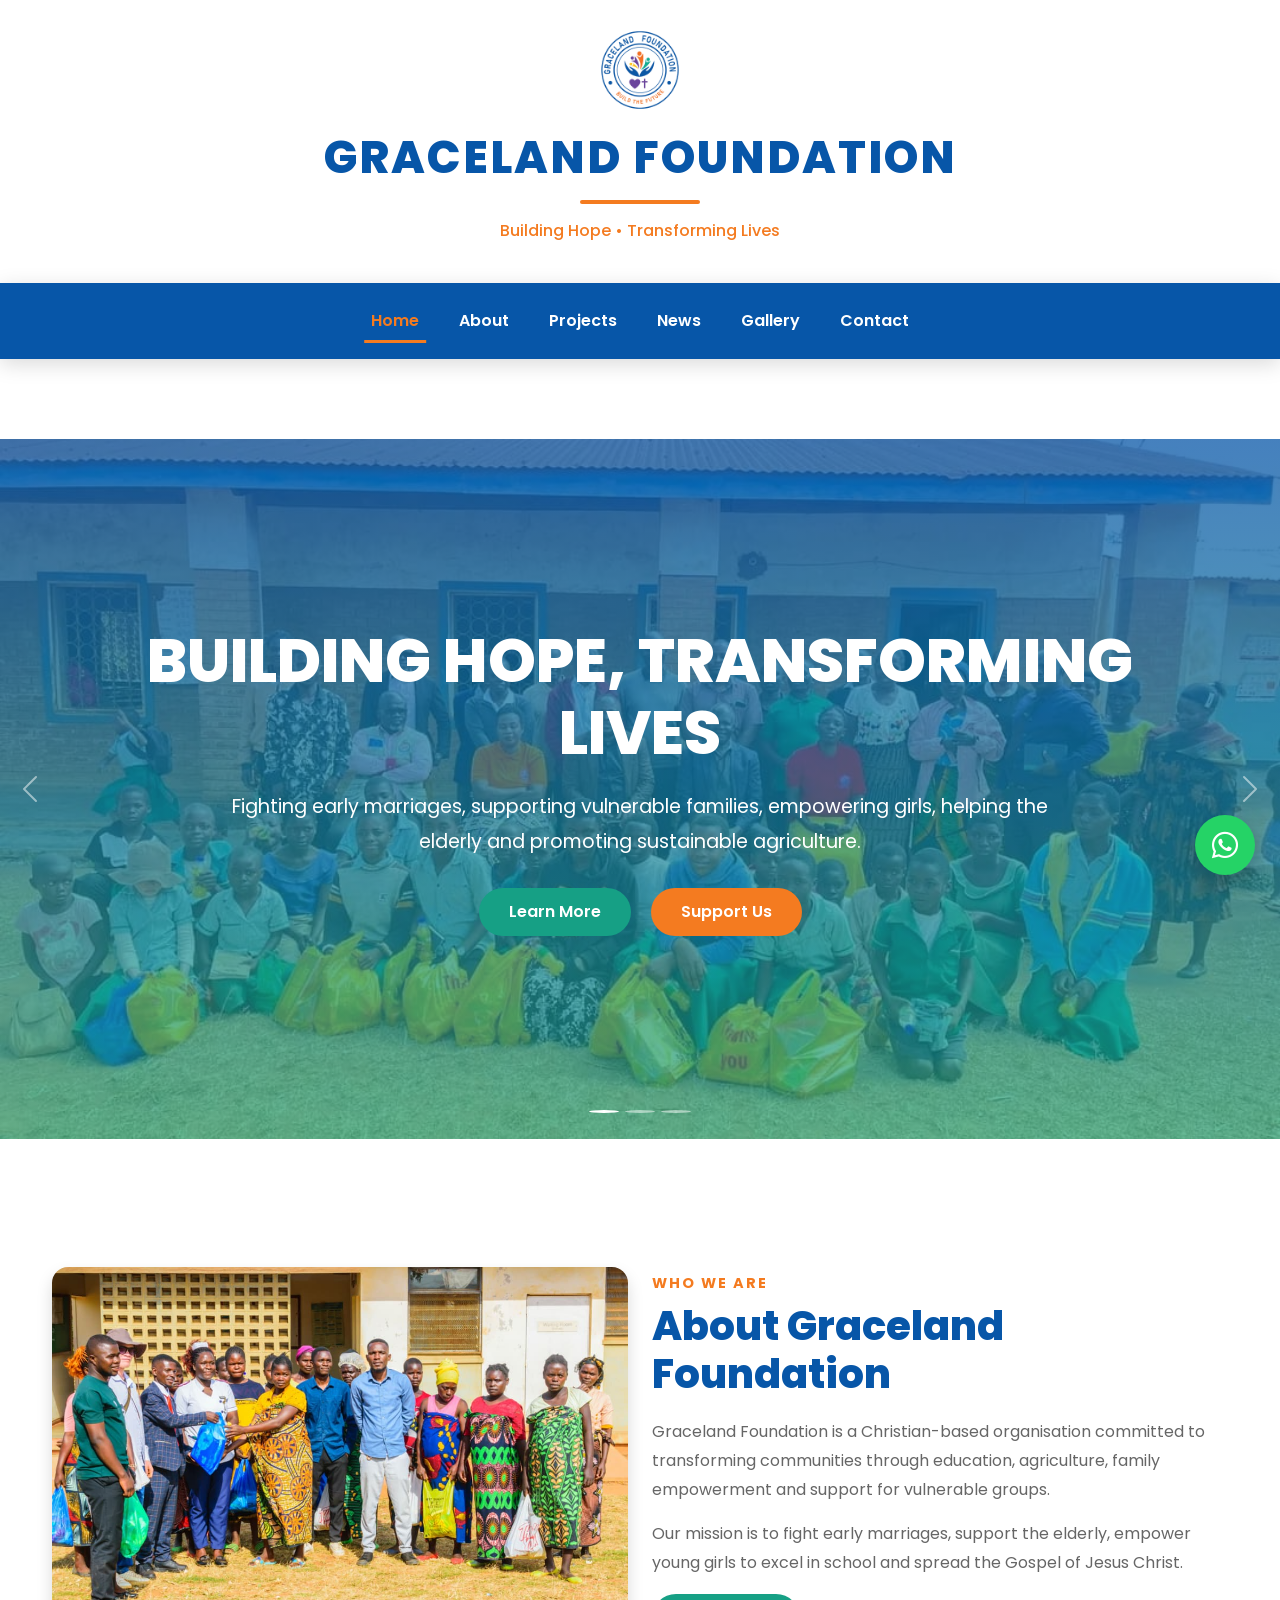
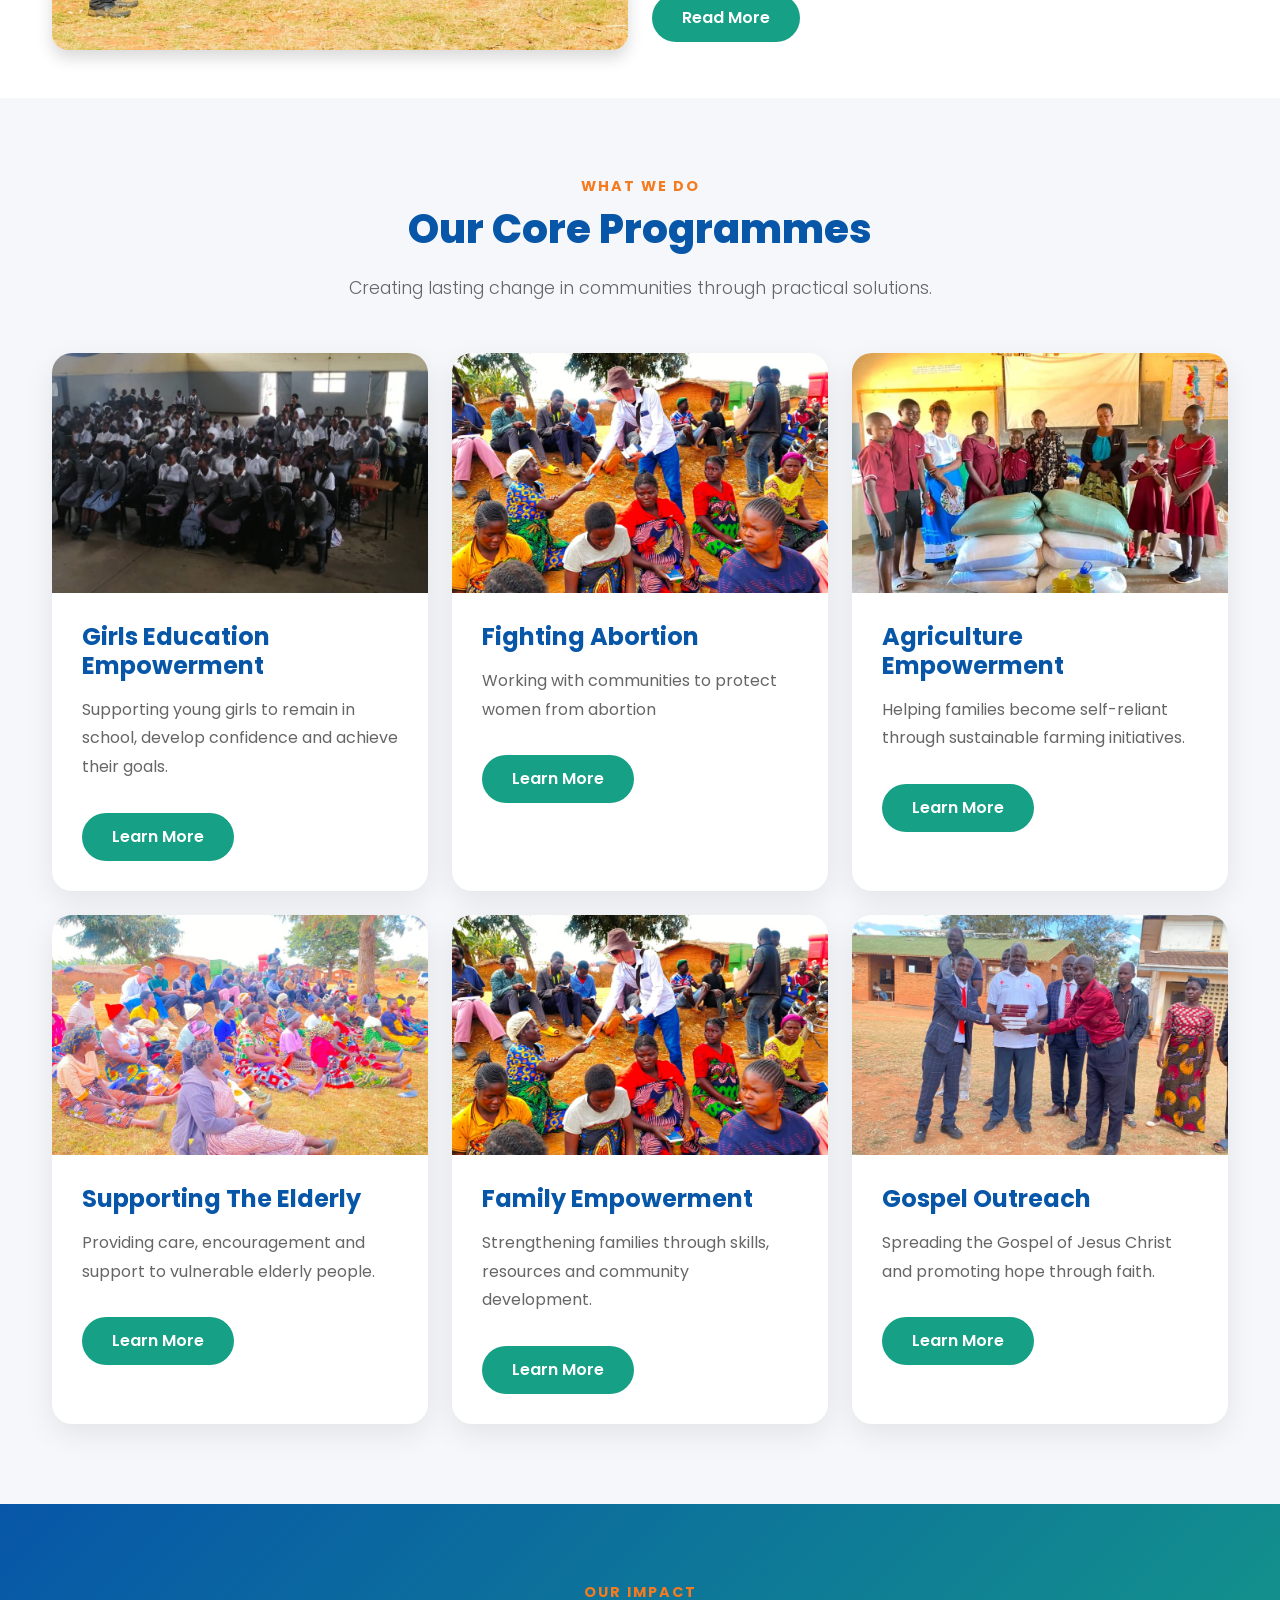
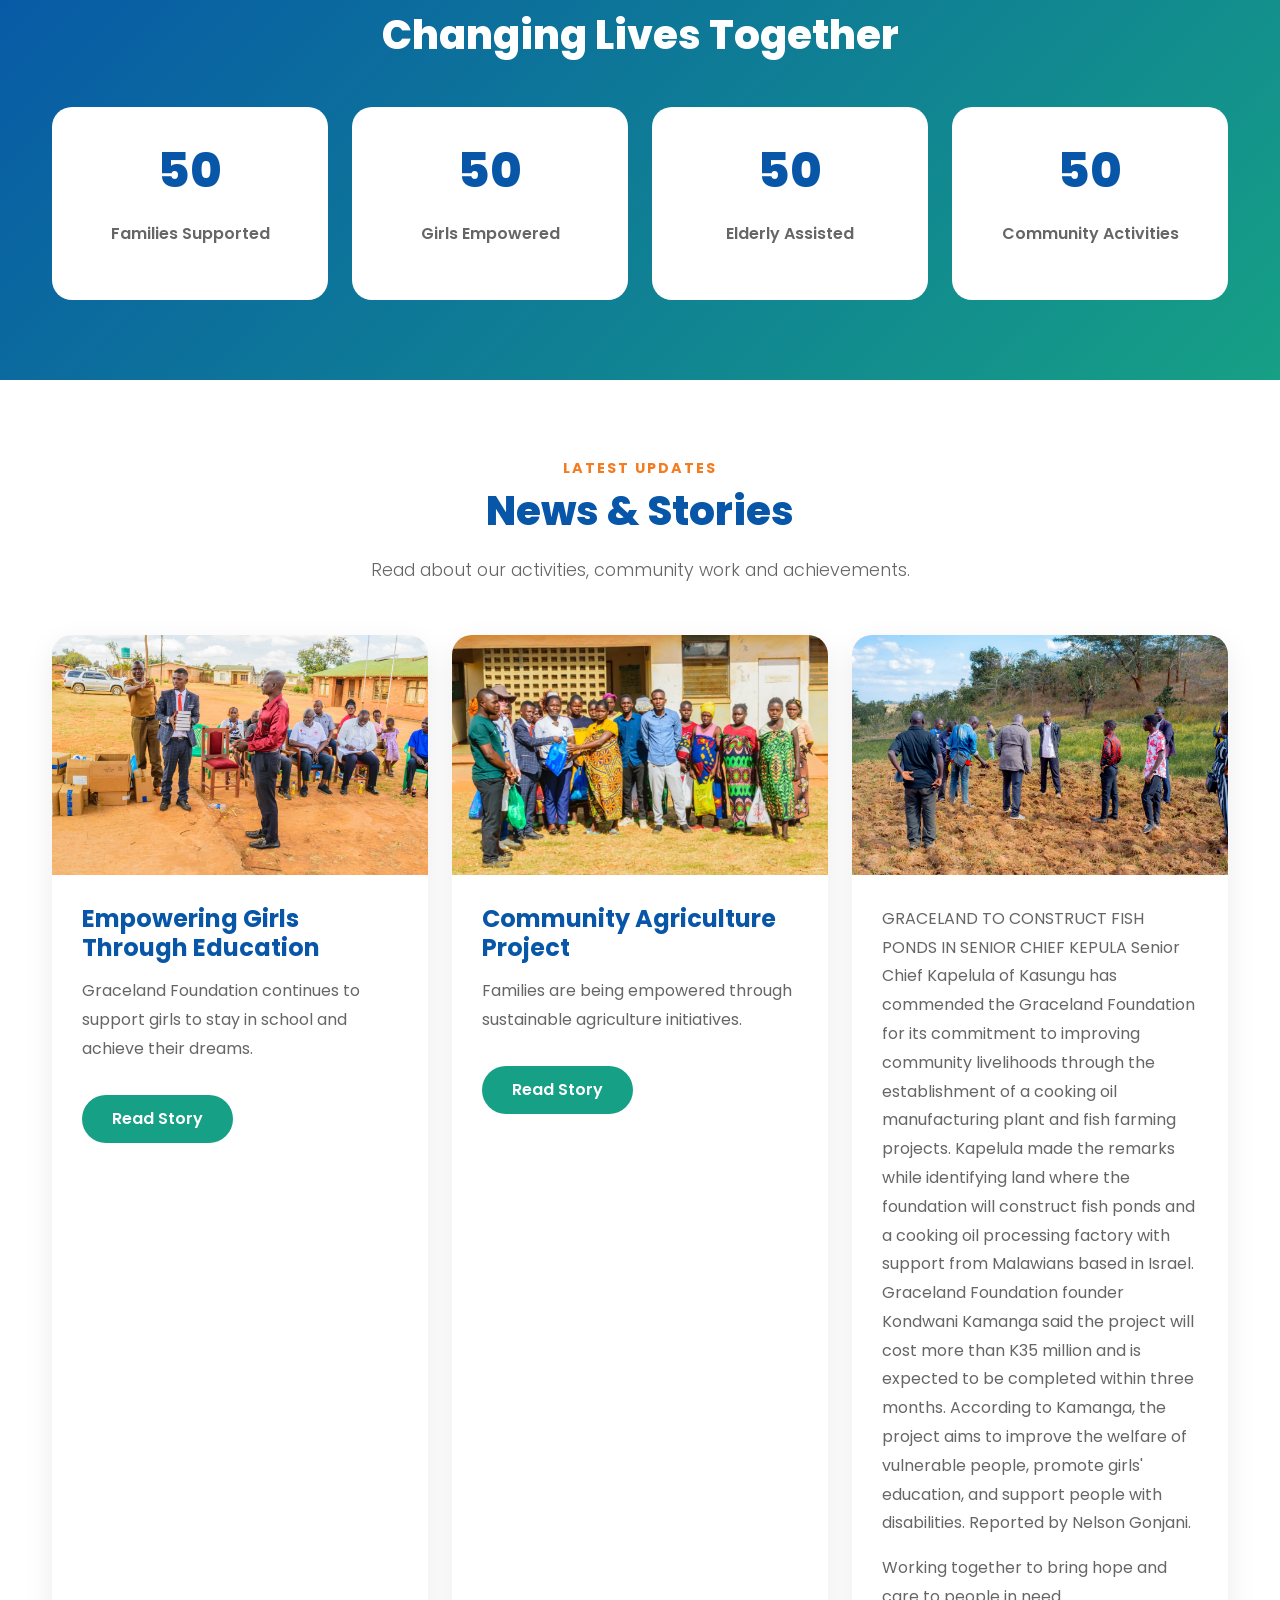
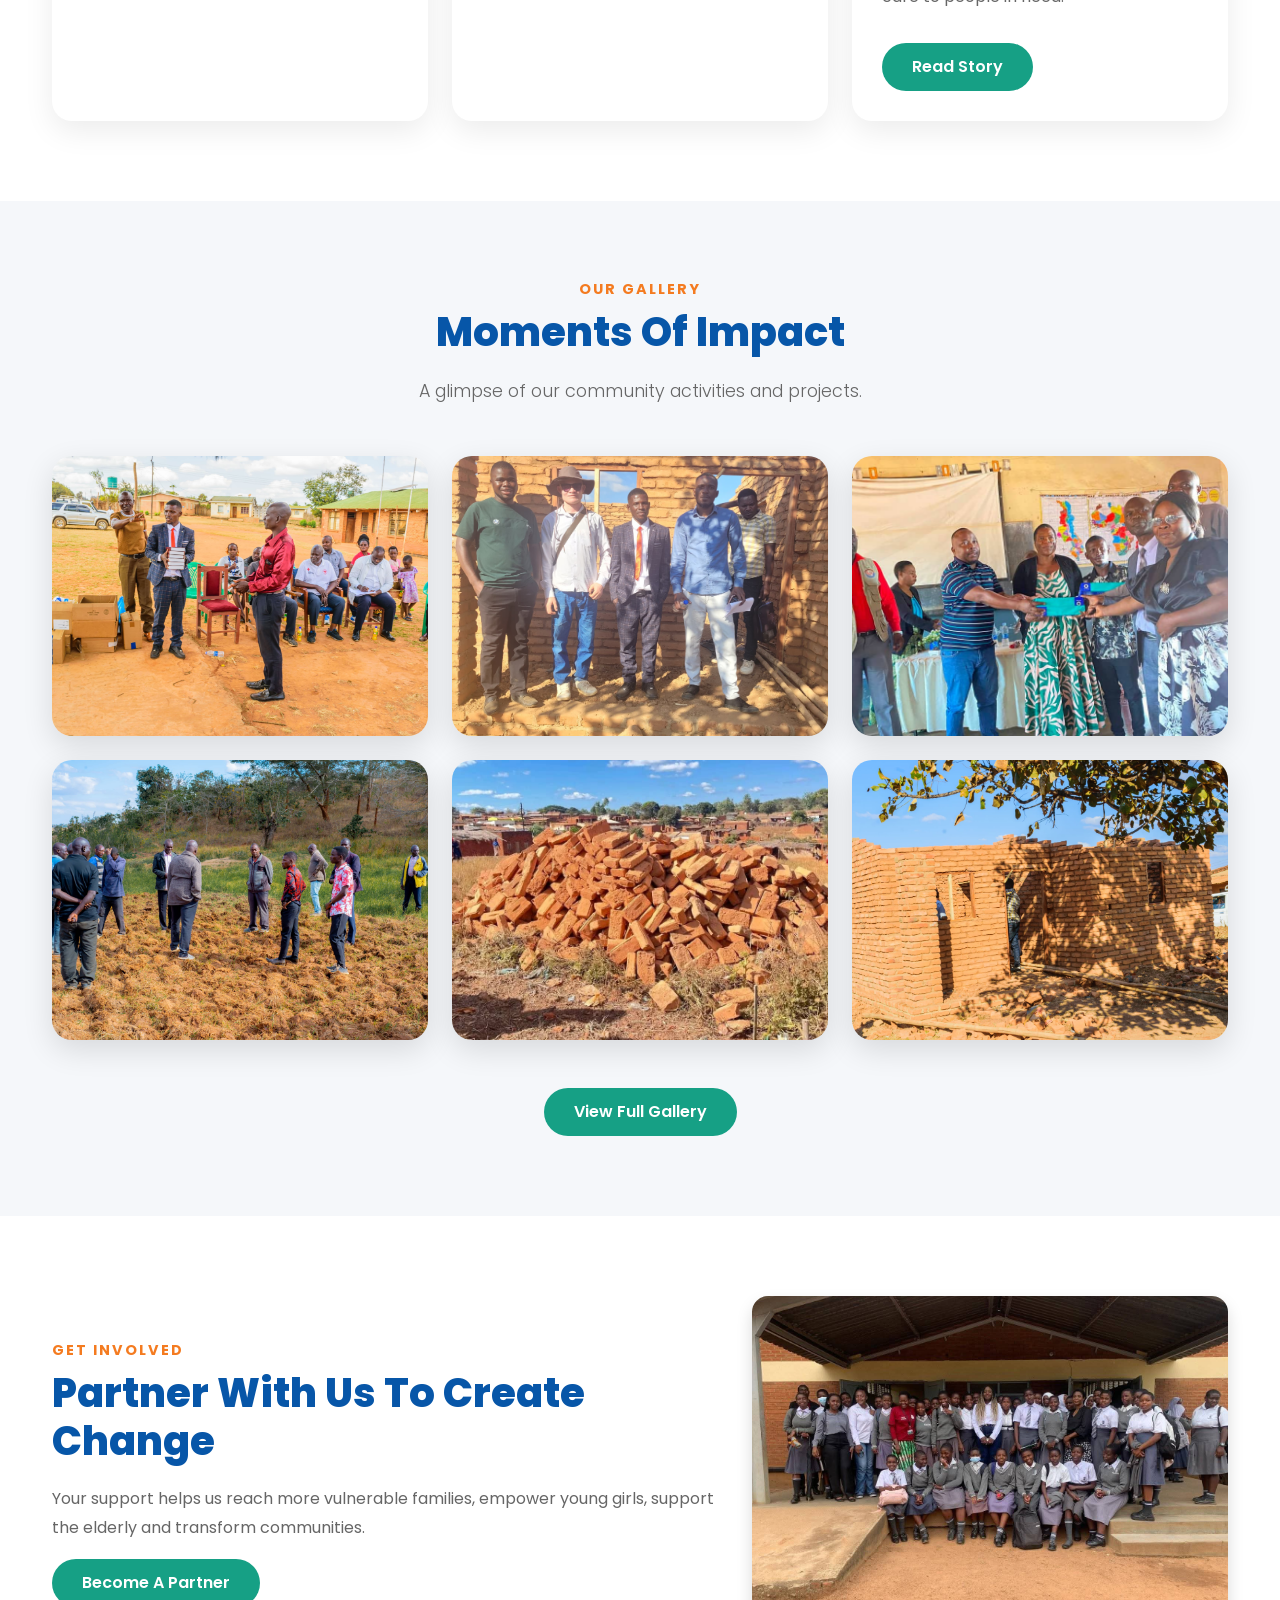
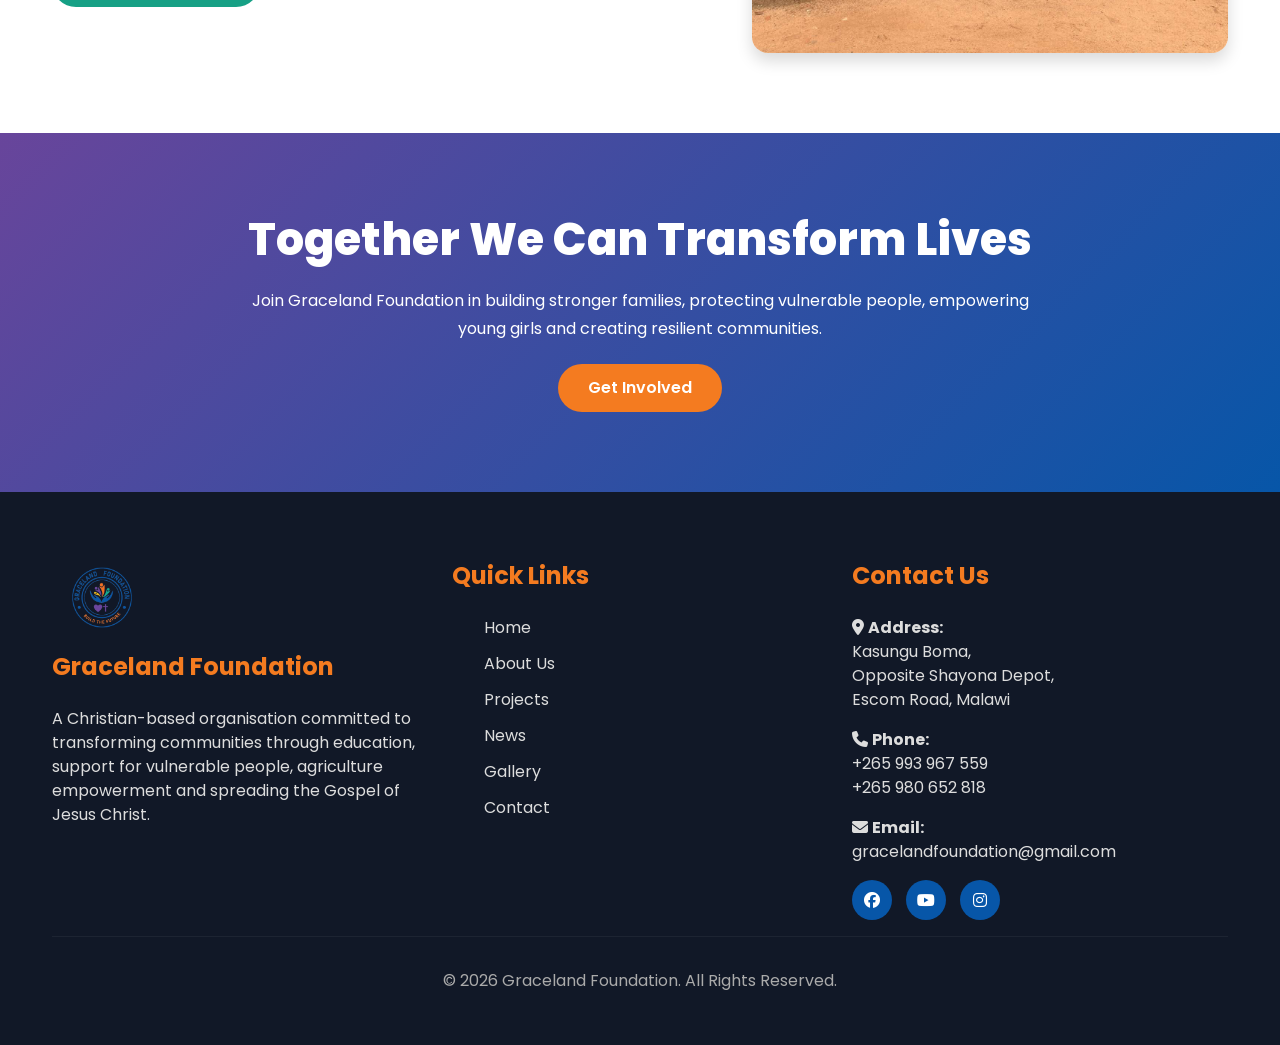
<file: index.html>
<!DOCTYPE html>
<html lang="en">

<head>

<meta charset="UTF-8">

<meta name="viewport" content="width=device-width, initial-scale=1.0">

<title>
Graceland Foundation | Building Hope Transforming Lives
</title>


<!-- Bootstrap CSS -->

<link href="https://cdn.jsdelivr.net/npm/bootstrap@5.3.3/dist/css/bootstrap.min.css" rel="stylesheet">


<!-- Font Awesome -->

<link rel="stylesheet" href="https://cdnjs.cloudflare.com/ajax/libs/font-awesome/6.5.0/css/all.min.css">


<!-- Google Fonts -->

<link href="https://fonts.googleapis.com/css2?family=Poppins:wght@300;400;500;600;700;800&display=swap" rel="stylesheet">


<!-- Website CSS -->

<link rel="stylesheet" href="style.css">


</head>


<body>


<!-- ==========================
TOP HEADER
========================== -->


<header class="text-center py-4">


<img src="logo.png"
class="logo"
alt="Graceland Foundation Logo">


<h1 class="foundation-title">

Graceland Foundation

</h1>


<p class="tagline">

Building Hope • Transforming Lives

</p>


</header>





<!-- ==========================
NAVIGATION
========================== -->


<nav class="navbar navbar-expand-lg navbar-dark sticky-top">


<div class="container">


<a class="navbar-brand d-lg-none"
href="index.html">

Graceland

</a>



<button class="navbar-toggler"
type="button"
data-bs-toggle="collapse"
data-bs-target="#menu">


<span class="navbar-toggler-icon"></span>


</button>




<div class="collapse navbar-collapse"
id="menu">


<ul class="navbar-nav mx-auto">


<li class="nav-item">

<a class="nav-link active"
href="index.html">

Home

</a>

</li>



<li class="nav-item">

<a class="nav-link"
href="about.html">

About

</a>

</li>



<li class="nav-item">

<a class="nav-link"
href="projects.html">

Projects

</a>

</li>



<li class="nav-item">

<a class="nav-link"
href="news.html">

News

</a>

</li>



<li class="nav-item">

<a class="nav-link"
href="gallery.html">

Gallery

</a>

</li>



<li class="nav-item">

<a class="nav-link"
href="contact.html">

Contact

</a>

</li>



</ul>


</div>


</div>


</nav>





<!-- ==========================
HERO SLIDER
========================== -->


<section class="hero-slider">


<div id="gracelandSlider"
class="carousel slide carousel-fade"
data-bs-ride="carousel">



<div class="carousel-indicators">


<button type="button"
data-bs-target="#gracelandSlider"
data-bs-slide-to="0"
class="active"></button>


<button type="button"
data-bs-target="#gracelandSlider"
data-bs-slide-to="1"></button>


<button type="button"
data-bs-target="#gracelandSlider"
data-bs-slide-to="2"></button>


</div>





<div class="carousel-inner">



<div class="carousel-item active">


<img src="banner.jpg"
class="d-block w-100"
alt="Community work">



<div class="slider-overlay"></div>



<div class="carousel-caption">


<h1>

Building Hope,
Transforming Lives

</h1>


<p>

Fighting early marriages, supporting vulnerable families,
empowering girls, helping the elderly and promoting
sustainable agriculture.

</p>


<a href="about.html"
class="btn btn-success">

Learn More

</a>


<a href="contact.html"
class="btn btn-warning">

Support Us

</a>


</div>


</div>
</div>



<!-- SLIDE 2 -->


<div class="carousel-item">


<img src="project-girls.jpg"
class="d-block w-100"
alt="Girls empowerment">



<div class="slider-overlay"></div>



<div class="carousel-caption">


<h1>

Empowering Young Girls

</h1>


<p>

Supporting girls to remain in school,
avoid early marriages and achieve their dreams.

</p>


<a href="projects.html"
class="btn btn-success">

Our Projects

</a>


</div>


</div>





<!-- SLIDE 3 -->


<div class="carousel-item">


<img src="project-agriculture.jpg"
class="d-block w-100"
alt="Agriculture project">



<div class="slider-overlay"></div>



<div class="carousel-caption">


<h1>

Empowering Families Through Agriculture

</h1>


<p>

Promoting sustainable farming to help families
become self-reliant.

</p>


<a href="projects.html"
class="btn btn-success">

View Projects

</a>


</div>


</div>



</div>





<!-- SLIDER CONTROLS -->


<button class="carousel-control-prev"
type="button"
data-bs-target="#gracelandSlider"
data-bs-slide="prev">


<span class="carousel-control-prev-icon"></span>


</button>



<button class="carousel-control-next"
type="button"
data-bs-target="#gracelandSlider"
data-bs-slide="next">


<span class="carousel-control-next-icon"></span>


</button>



</div>


</section>






<!-- ==========================
ABOUT PREVIEW
========================== -->


<section class="py-5">


<div class="container">


<div class="row align-items-center">



<div class="col-lg-6">


<img src="about.jpg"
class="rounded-4 shadow"
alt="About Graceland Foundation">


</div>




<div class="col-lg-6 mt-4 mt-lg-0">


<h6>

WHO WE ARE

</h6>


<h2>

About Graceland Foundation

</h2>



<p>

Graceland Foundation is a Christian-based organisation
committed to transforming communities through
education, agriculture, family empowerment and
support for vulnerable groups.

</p>



<p>

Our mission is to fight early marriages, support the elderly,
empower young girls to excel in school and spread the
Gospel of Jesus Christ.

</p>




<a href="about.html"
class="btn btn-success">

Read More

</a>



</div>



</div>


</div>


</section>







<!-- ==========================
OUR PROGRAMMES
========================== -->


<section class="bg-light">


<div class="container">


<div class="text-center mb-5">


<h6>

WHAT WE DO

</h6>


<h2>

Our Core Programmes

</h2>


<p class="lead">

Creating lasting change in communities through
practical solutions.

</p>


</div>
<div class="row g-4">


<!-- PROGRAM 1 -->

<div class="col-lg-4 col-md-6">


<div class="card h-100">


<img src="project-girls.jpg"
class="card-img-top"
alt="Girls empowerment">


<div class="card-body">


<h4>

Girls Education Empowerment

</h4>


<p>

Supporting young girls to remain in school,
develop confidence and achieve their goals.

</p>


<a href="projects.html"
class="btn btn-success">

Learn More

</a>


</div>


</div>


</div>





<!-- PROGRAM 2 -->


<div class="col-lg-4 col-md-6">


<div class="card h-100">


<img src="project-community.jpg"
class="card-img-top"
alt="Community support">


<div class="card-body">


<h4>

Fighting Abortion

</h4>


<p>

Working with communities to protect women from abortion

</p>


<a href="projects.html"
class="btn btn-success">

Learn More

</a>


</div>


</div>


</div>





<!-- PROGRAM 3 -->


<div class="col-lg-4 col-md-6">


<div class="card h-100">


<img src="project-agriculture.jpg"
class="card-img-top"
alt="Agriculture">


<div class="card-body">


<h4>

Agriculture Empowerment

</h4>


<p>

Helping families become self-reliant through
sustainable farming initiatives.

</p>


<a href="projects.html"
class="btn btn-success">

Learn More

</a>


</div>


</div>


</div>





<!-- PROGRAM 4 -->


<div class="col-lg-4 col-md-6">


<div class="card h-100">


<img src="project-elderly.jpg"
class="card-img-top"
alt="Elderly support">


<div class="card-body">


<h4>

Supporting The Elderly

</h4>


<p>

Providing care, encouragement and support
to vulnerable elderly people.

</p>


<a href="projects.html"
class="btn btn-success">

Learn More

</a>


</div>


</div>


</div>





<!-- PROGRAM 5 -->


<div class="col-lg-4 col-md-6">


<div class="card h-100">


<img src="project-community.jpg"
class="card-img-top"
alt="Community">


<div class="card-body">


<h4>

Family Empowerment

</h4>


<p>

Strengthening families through skills,
resources and community development.

</p>


<a href="projects.html"
class="btn btn-success">

Learn More

</a>


</div>


</div>


</div>





<!-- PROGRAM 6 -->


<div class="col-lg-4 col-md-6">


<div class="card h-100">


<img src="gospel.jpg"
class="card-img-top"
alt="Gospel outreach">


<div class="card-body">


<h4>

Gospel Outreach

</h4>


<p>

Spreading the Gospel of Jesus Christ
and promoting hope through faith.

</p>


<a href="projects.html"
class="btn btn-success">

Learn More

</a>


</div>


</div>


</div>



</div>


</div>


</section>







<!-- ==========================
IMPACT STATISTICS
========================== -->


<section class="stats">


<div class="container">


<div class="text-center mb-5">


<h6>

OUR IMPACT

</h6>


<h2>

Changing Lives Together

</h2>


</div>



<div class="row text-center g-4">



<div class="col-md-3">


<div class="stat-box">


<h2 class="counter"
data-target="500">

50

</h2>


<p>

Families Supported

</p>


</div>


</div>





<div class="col-md-3">


<div class="stat-box">


<h2 class="counter"
data-target="200">

50

</h2>


<p>

Girls Empowered

</p>


</div>


</div>





<div class="col-md-3">


<div class="stat-box">


<h2 class="counter"
data-target="100">

50

</h2>


<p>

Elderly Assisted

</p>


</div>


</div>





<div class="col-md-3">


<div class="stat-box">


<h2 class="counter"
data-target="50">

50

</h2>


<p>

Community Activities

</p>


</div>


</div>



</div>


</div>


</section>
<!-- ==========================
LATEST NEWS
========================== -->


<section>

<div class="container">


<div class="text-center mb-5">


<h6>

LATEST UPDATES

</h6>


<h2>

News & Stories

</h2>


<p class="lead">

Read about our activities, community work and achievements.

</p>


</div>



<div class="row g-4">



<!-- NEWS 1 -->

<div class="col-lg-4 col-md-6">


<div class="card h-100">


<img src="news1.jpg"
alt="News">


<div class="card-body">


<h4>

Empowering Girls Through Education

</h4>


<p>

Graceland Foundation continues to support
girls to stay in school and achieve their dreams.

</p>


<a href="news.html"
class="btn btn-success">

Read Story

</a>


</div>


</div>


</div>






<!-- NEWS 2 -->


<div class="col-lg-4 col-md-6">


<div class="card h-100">


<img src="news2.jpg"
alt="News">


<div class="card-body">


<h4>

Community Agriculture Project

</h4>


<p>

Families are being empowered through
sustainable agriculture initiatives.

</p>


<a href="news.html"
class="btn btn-success">

Read Story

</a>


</div>


</div>


</div>






<!-- NEWS 3 -->


<div class="col-lg-4 col-md-6">


<div class="card h-100">


<img src="news3.jpg"
alt="News">


<div class="card-body">


<p>

GRACELAND TO CONSTRUCT FISH PONDS IN SENIOR CHIEF KEPULA
  

Senior Chief Kapelula of Kasungu has commended the Graceland Foundation for its commitment to improving community livelihoods through the establishment of a cooking oil manufacturing plant and fish farming projects.

Kapelula made the remarks while identifying land where the foundation will construct fish ponds and a cooking oil processing factory with support from Malawians based in Israel.

Graceland Foundation founder Kondwani Kamanga said the project will cost more than K35 million and is expected to be completed within three months.
According to Kamanga, the project aims to improve the welfare of vulnerable people, promote girls' education, and support people with disabilities.

Reported by Nelson Gonjani.
  


</p>

</h4>


<p>

Working together to bring hope and care
to people in need.

</p>


<a href="news.html"
class="btn btn-success">

Read Story

</a>


</div>


</div>


</div>



</div>


</div>


</section>







<!-- ==========================
GALLERY PREVIEW
========================== -->


<section class="bg-light">


<div class="container">


<div class="text-center mb-5">


<h6>

OUR GALLERY

</h6>


<h2>

Moments Of Impact

</h2>


<p class="lead">

A glimpse of our community activities and projects.

</p>


</div>



<div class="row g-4">



<div class="col-lg-4 col-md-6">


<div class="gallery-card">


<img src="gallery1.jpg"
alt="Gallery">


</div>


</div>




<div class="col-lg-4 col-md-6">


<div class="gallery-card">


<img src="gallery2.jpg"
alt="Gallery">


</div>


</div>




<div class="col-lg-4 col-md-6">


<div class="gallery-card">


<img src="gallery3.jpg"
alt="Gallery">


</div>


</div>




<div class="col-lg-4 col-md-6">


<div class="gallery-card">


<img src="gallery4.jpg"
alt="Gallery">


</div>


</div>




<div class="col-lg-4 col-md-6">


<div class="gallery-card">


<img src="gallery5.jpg"
alt="Gallery">


</div>


</div>




<div class="col-lg-4 col-md-6">


<div class="gallery-card">


<img src="gallery6.jpg"
alt="Gallery">


</div>


</div>



</div>



<div class="text-center mt-5">


<a href="gallery.html"
class="btn btn-success">

View Full Gallery

</a>


</div>


</div>


</section>







<!-- ==========================
PARTNERS SECTION
========================== -->


<section>


<div class="container">


<div class="row align-items-center">



<div class="col-lg-7">


<h6>

GET INVOLVED

</h6>


<h2>

Partner With Us To Create Change

</h2>


<p>

Your support helps us reach more vulnerable families,
empower young girls, support the elderly and transform
communities.

</p>


<a href="contact.html"
class="btn btn-success">

Become A Partner

</a>


</div>




<div class="col-lg-5 mt-4 mt-lg-0">


<img src="partner.jpg"
class="rounded-4 shadow"
alt="Partner with us">


</div>



</div>


</div>


</section>
<!-- ==========================
CALL TO ACTION
========================== -->

<section class="impact-section">

<div class="container text-center text-white">

<h2>
Together We Can Transform Lives
</h2>

<p>
Join Graceland Foundation in building stronger families,
protecting vulnerable people, empowering young girls and
creating resilient communities.
</p>


<a href="contact.html"
class="btn btn-warning">

Get Involved

</a>


</div>

</section>






<!-- ==========================
FOOTER
========================== -->


<footer class="footer">


<div class="container">


<div class="row g-4">



<!-- ABOUT FOOTER -->

<div class="col-lg-4">


<img src="logo.png"
class="footer-logo"
alt="Graceland Foundation Logo">


<h4>
Graceland Foundation
</h4>


<p>

A Christian-based organisation committed to transforming
communities through education, support for vulnerable
people, agriculture empowerment and spreading the Gospel
of Jesus Christ.

</p>


</div>







<!-- QUICK LINKS -->

<div class="col-lg-4">


<h4>
Quick Links
</h4>


<ul>

<li>
<a href="index.html">
Home
</a>
</li>


<li>
<a href="about.html">
About Us
</a>
</li>


<li>
<a href="projects.html">
Projects
</a>
</li>


<li>
<a href="news.html">News</a>
</li>


<li>
<a href="gallery.html">
Gallery
</a>
</li>


<li>
<a href="contact.html">
Contact
</a>
</li>


</ul>


</div>








<!-- OFFICIAL CONTACT DETAILS -->

<div class="col-lg-4">


<h4>
Contact Us
</h4>



<p>

<i class="fa-solid fa-location-dot"></i>

<strong>Address:</strong><br>

Kasungu Boma,<br>
Opposite Shayona Depot,<br>
Escom Road, Malawi

</p>




<p>

<i class="fa-solid fa-phone"></i>

<strong>Phone:</strong><br>

+265 993 967 559<br>
+265 980 652 818
</p>




<p>

<i class="fa-solid fa-envelope"></i>

<strong>Email:</strong><br>

gracelandfoundation@gmail.com</p>





<div class="social-icons">


<a href="#" target="_blank">

<i class="fab fa-facebook"></i>

</a>


<a href="#" target="_blank">

<i class="fab fa-youtube"></i>

</a>


<a href="#" target="_blank">

<i class="fab fa-instagram"></i>

</a>


</div>



</div>




</div>





<hr>



<div class="text-center py-3">


<p>

© 2026 Graceland Foundation. All Rights Reserved.

</p>


</div>




</div>


</footer>







<!-- ==========================
WHATSAPP FLOAT BUTTON
========================== -->

<a href="https://wa.me/265993967559"
class="whatsapp-btn"
target="_blank">

<i class="fab fa-whatsapp"></i>
</a>

<!-- BOOTSTRAP JS -->

<script src="https://cdn.jsdelivr.net/npm/bootstrap@5.3.3/dist/js/bootstrap.bundle.min.js"></script>



<!-- WEBSITE SCRIPT -->

<script src="script.js"></script>


</body>

</html>
</file>
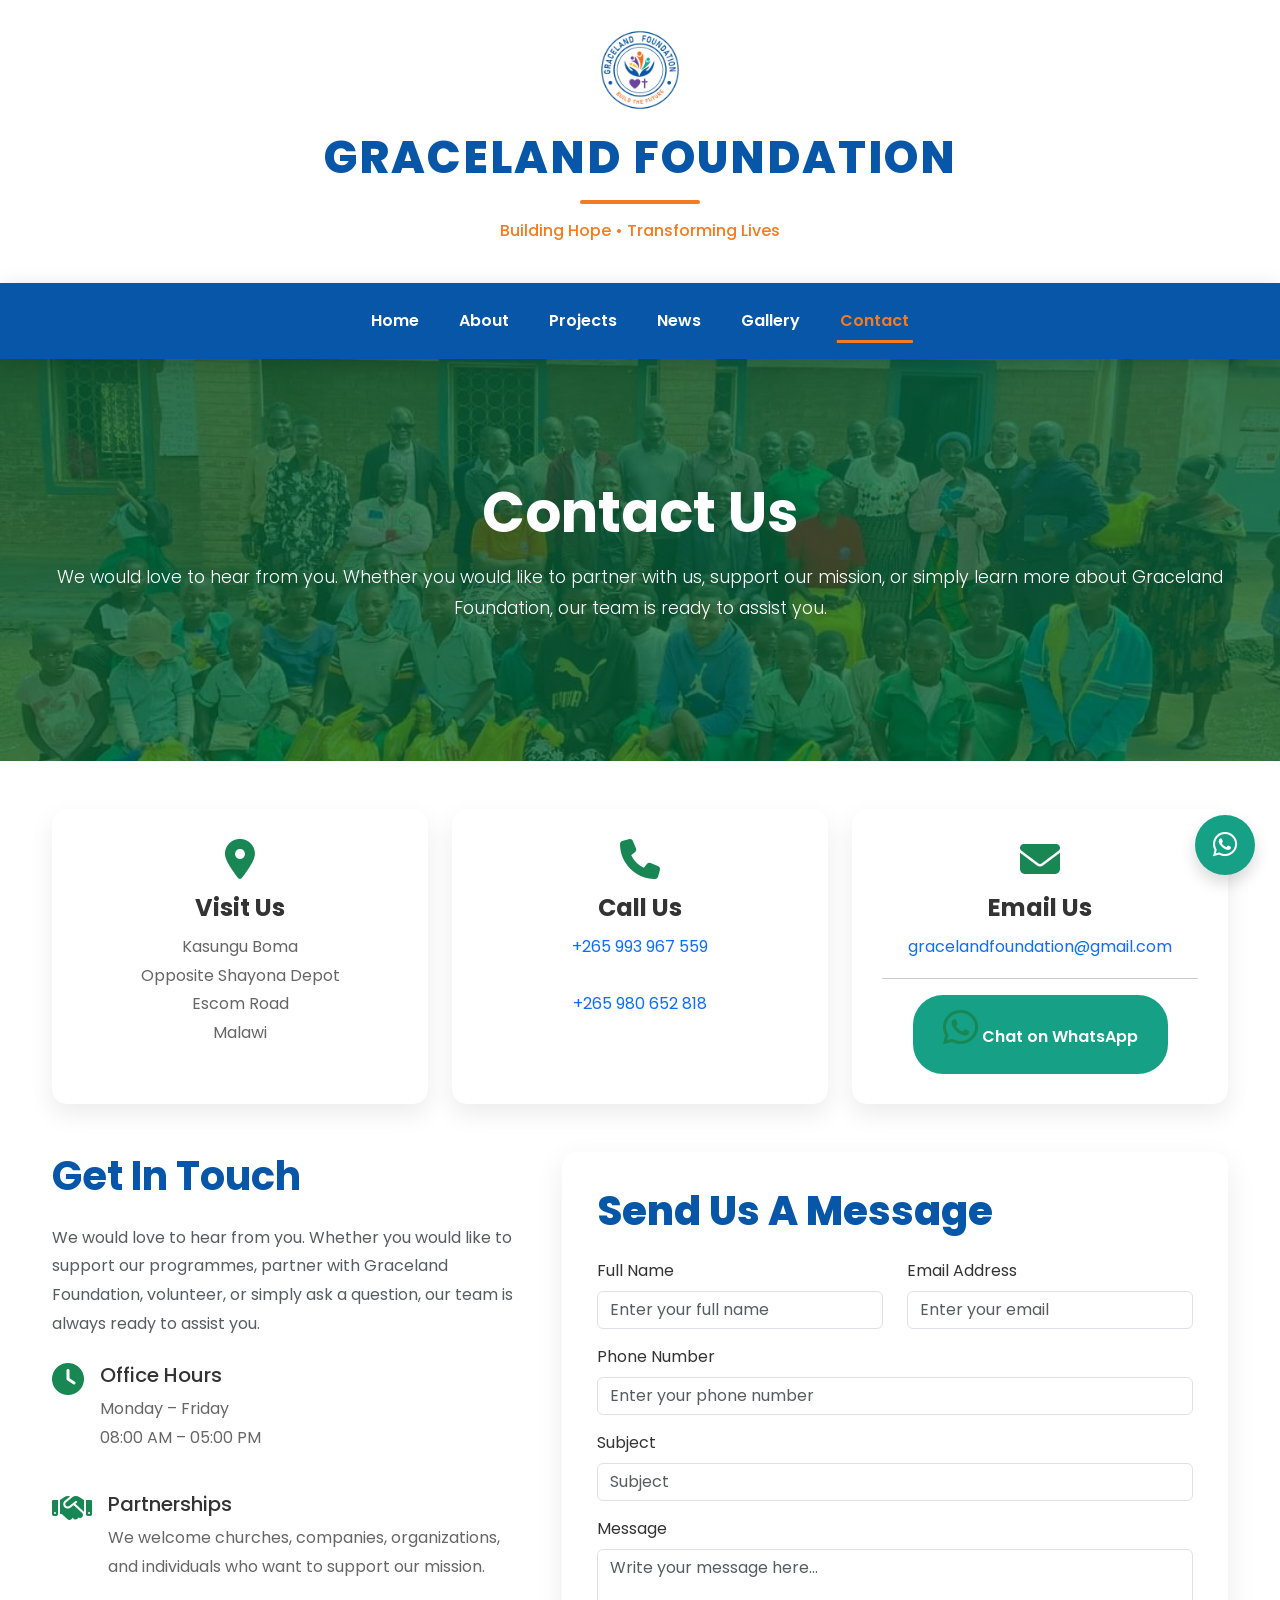
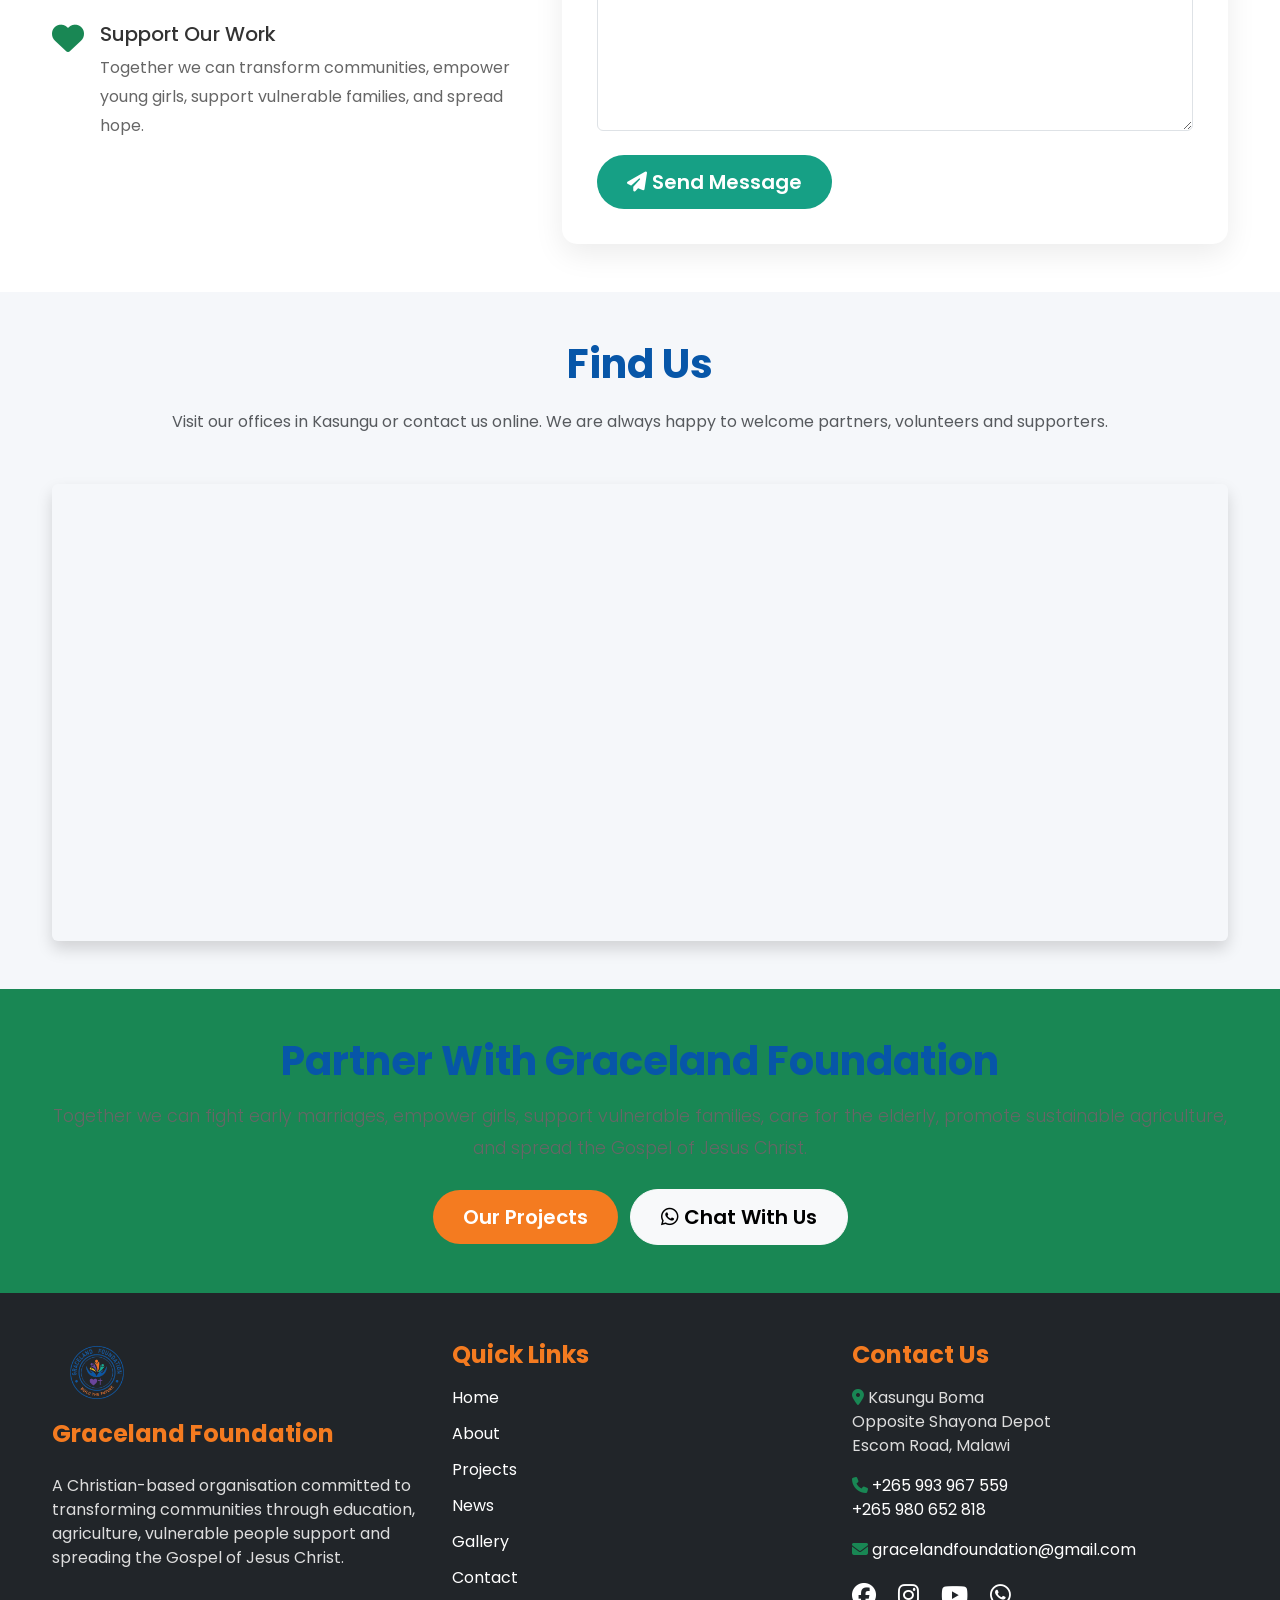
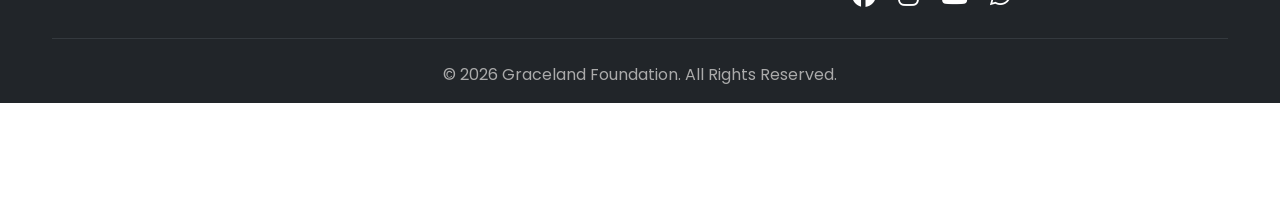
<file: contact.html>
<!DOCTYPE html>
<html lang="en">

<head>
<meta charset="UTF-8">
<meta name="viewport" content="width=device-width, initial-scale=1.0">

<title>Contact Us | Graceland Foundation</title>

<link href="https://cdn.jsdelivr.net/npm/bootstrap@5.3.3/dist/css/bootstrap.min.css" rel="stylesheet">

<link rel="stylesheet" href="https://cdnjs.cloudflare.com/ajax/libs/font-awesome/6.5.0/css/all.min.css">

<link href="https://fonts.googleapis.com/css2?family=Poppins:wght@300;400;500;600;700;800&display=swap" rel="stylesheet">

<link rel="stylesheet" href="style.css">

<style>

.page-banner{
    background: linear-gradient(rgba(0,90,40,.75), rgba(0,90,40,.75)), url('banner.jpg') center/cover;
    padding: 120px 20px;
    text-align: center;
    color: #fff;
}

.page-banner h1,
.page-banner h2,
.page-banner p{
    color: #fff !important;
}

.page-banner .lead{
    color: #fff !important;
}
  
.page-banner{
background:linear-gradient(rgba(0,90,40,.75),rgba(0,90,40,.75)),url('banner.jpg') center/cover;
padding:120px 20px;
text-align:center;
color:#FFFFFF;
}

.contact-card{
background:#fff;
padding:30px;
border-radius:15px;
box-shadow:0 10px 25px rgba(0,0,0,.08);
height:100%;
transition:.3s;
}

.contact-card:hover{
transform:translateY(-8px);
}

.contact-card i{
font-size:40px;
color:#198754;
margin-bottom:15px;
}

.contact-form{
background:#fff;
padding:35px;
border-radius:15px;
box-shadow:0 10px 30px rgba(0,0,0,.08);
}

.map-section iframe{
width:100%;
height:450px;
border:none;
border-radius:15px;
}

.info-title{
font-weight:700;
margin-bottom:10px;
}

.contact-info p{
margin-bottom:8px;
}

.quick-contact{
background:#f8f9fa;
padding:70px 0;
}
    .partner-section{
    background:#198754;
}

.partner-section h2,
.partner-section p{
    color:#fff !important;
}

</style>

</head>

<body>

<header class="text-center py-4">

<img src="logo.png" class="logo" alt="Graceland Foundation Logo">

<h1 class="foundation-title">
Graceland Foundation
</h1>

<p class="tagline">
Building Hope • Transforming Lives
</p>

</header>

<nav class="navbar navbar-expand-lg navbar-dark sticky-top">

<div class="container">

<a class="navbar-brand d-lg-none" href="index.html">
Graceland Foundation 
</a>

<button class="navbar-toggler"
type="button"
data-bs-toggle="collapse"
data-bs-target="#menu">

<span class="navbar-toggler-icon"></span>

</button>

<div class="collapse navbar-collapse" id="menu">

<ul class="navbar-nav mx-auto">

<li class="nav-item">
<a class="nav-link" href="index.html">Home</a>
</li>

<li class="nav-item">
<a class="nav-link" href="about.html">About</a>
</li>

<li class="nav-item">
<a class="nav-link" href="projects.html">Projects</a>
</li>

<li class="nav-item">
<a class="nav-link" href="news.html">News</a>
</li>

<li class="nav-item">
<a class="nav-link" href="gallery.html">Gallery</a>
</li>

<li class="nav-item">
<a class="nav-link active" href="contact.html">Contact</a>
</li>

</ul>

</div>

</div>

</nav>

<section class="page-banner">

<div class="container">

<h1 class="display-4 fw-bold">
Contact Us
</h1>

<p class="lead mt-3">
We would love to hear from you. Whether you would like to partner with us, support our mission, or simply learn more about Graceland Foundation, our team is ready to assist you.
</p>

</div>

</section>
<!-- ================= CONTACT SECTION ================= -->

<section class="py-5">

<div class="container">

<div class="row g-4 mb-5">

<div class="col-md-4">

<div class="contact-card text-center">

<i class="fa-solid fa-location-dot"></i>

<h4 class="info-title">Visit Us</h4>

<p>
Kasungu Boma<br>
Opposite Shayona Depot<br>
Escom Road<br>
Malawi
</p>

</div>

</div>

<div class="col-md-4">

<div class="contact-card text-center">

<i class="fa-solid fa-phone"></i>

<h4 class="info-title">Call Us</h4>

<p>

<a href="tel:+265993967559" class="text-decoration-none">
+265 993 967 559
</a>

<br><br>

<a href="tel:+265980652818" class="text-decoration-none">
+265 980 652 818
</a>

</p>

</div>

</div>

<div class="col-md-4">

<div class="contact-card text-center">

<i class="fa-solid fa-envelope"></i>

<h4 class="info-title">Email Us</h4>

<p>

<a href="mailto:gracelandfoundation@gmail.com" class="text-decoration-none">
gracelandfoundation@gmail.com
</a>

</p>

<hr>

<a href="https://wa.me/265993967559"
class="btn btn-success">

<i class="fab fa-whatsapp"></i>

Chat on WhatsApp

</a>

</div>

</div>

</div>

<div class="row g-5 align-items-start">

<div class="col-lg-5">

<h2 class="fw-bold mb-4">
Get In Touch
</h2>

<p class="text-muted">

We would love to hear from you.

Whether you would like to support our programmes,
partner with Graceland Foundation,
volunteer,
or simply ask a question,
our team is always ready to assist you.

</p>

<div class="mt-4">

<div class="d-flex mb-4">

<div class="me-3">

<i class="fa-solid fa-clock fa-2x text-success"></i>

</div>

<div>

<h5>Office Hours</h5>

<p class="mb-0">
Monday – Friday
</p>

<p>
08:00 AM – 05:00 PM
</p>

</div>

</div>

<div class="d-flex mb-4">

<div class="me-3">

<i class="fa-solid fa-handshake fa-2x text-success"></i>

</div>

<div>

<h5>Partnerships</h5>

<p>

We welcome churches,
companies,
organizations,
and individuals who want to support our mission.

</p>

</div>

</div>

<div class="d-flex">

<div class="me-3">

<i class="fa-solid fa-heart fa-2x text-success"></i>

</div>

<div>

<h5>Support Our Work</h5>

<p>

Together we can transform communities,
empower young girls,
support vulnerable families,
and spread hope.

</p>

</div>

</div>

</div>

</div>

<div class="col-lg-7">

<div class="contact-form">

<h2 class="mb-4">
Send Us A Message
</h2>

<form>

<div class="row">

<div class="col-md-6 mb-3">

<label class="form-label">
Full Name
</label>

<input
type="text"
class="form-control"
placeholder="Enter your full name"
required>

</div>

<div class="col-md-6 mb-3">

<label class="form-label">
Email Address
</label>

<input
type="email"
class="form-control"
placeholder="Enter your email"
required>

</div>

</div>

<div class="mb-3">

<label class="form-label">
Phone Number
</label>

<input
type="text"
class="form-control"
placeholder="Enter your phone number">

</div>

<div class="mb-3">

<label class="form-label">
Subject
</label>

<input
type="text"
class="form-control"
placeholder="Subject">

</div>

<div class="mb-4">

<label class="form-label">
Message
</label>

<textarea
class="form-control"
rows="7"
placeholder="Write your message here..."
required></textarea>

</div>

<button
type="submit"
class="btn btn-success btn-lg">

<i class="fa-solid fa-paper-plane"></i>

Send Message

</button>

</form>

</div>

</div>

</div>

</div>

</section>
  <!-- ================= GOOGLE MAP ================= -->

<section class="map-section py-5 bg-light">

<div class="container">

<div class="text-center mb-5">

<h2 class="fw-bold">
Find Us
</h2>

<p class="text-muted">
Visit our offices in Kasungu or contact us online. We are always happy to welcome partners, volunteers and supporters.
</p>

</div>

<div class="shadow rounded overflow-hidden">

<iframe
src="https://maps.google.com/maps?q=Kasungu%20Boma%20Malawi&t=&z=15&ie=UTF8&iwloc=&output=embed"
allowfullscreen=""
loading="lazy"
referrerpolicy="no-referrer-when-downgrade">
</iframe>

</div>

</div>

</section>

<!-- ================= CALL TO ACTION ================= -->

<section class="py-5 text-center text-white"
style="background:#198754;">

<div class="container">

<h2 class="fw-bold mb-3">
Partner With Graceland Foundation
</h2>

<p class="lead mb-4">

Together we can fight early marriages,
empower girls,
support vulnerable families,
care for the elderly,
promote sustainable agriculture,
and spread the Gospel of Jesus Christ.

</p>

<a href="projects.html" class="btn btn-warning btn-lg me-2">
Our Projects
</a>

<a href="https://wa.me/265993967559"
target="_blank"
class="btn btn-light btn-lg">

<i class="fab fa-whatsapp"></i>

Chat With Us

</a>

</div>

</section>

<!-- ================= FOOTER ================= -->

<footer class="footer pt-5 pb-3 bg-dark text-white">

<div class="container">

<div class="row g-4">

<div class="col-lg-4">

<img src="logo.png"
class="footer-logo mb-3"
style="max-width:90px;">

<h4>Graceland Foundation</h4>

<p>

A Christian-based organisation committed to transforming communities through education, agriculture, vulnerable people support and spreading the Gospel of Jesus Christ.

</p>

</div>

<div class="col-lg-4">

<h4 class="mb-3">
Quick Links
</h4>

<ul class="list-unstyled">

<li><a class="text-white text-decoration-none" href="index.html">Home</a></li>

<li><a class="text-white text-decoration-none" href="about.html">About</a></li>

<li><a class="text-white text-decoration-none" href="projects.html">Projects</a></li>

<li><a class="text-white text-decoration-none" href="news.html">News</a></li>

<li><a class="text-white text-decoration-none" href="gallery.html">Gallery</a></li>

<li><a class="text-white text-decoration-none" href="contact.html">Contact</a></li>

</ul>

</div>

<div class="col-lg-4">

<h4 class="mb-3">
Contact Us
</h4>

<p>

<i class="fa-solid fa-location-dot text-success"></i>

Kasungu Boma<br>

Opposite Shayona Depot<br>

Escom Road, Malawi

</p>

<p>

<i class="fa-solid fa-phone text-success"></i>

<a href="tel:+265993967559"
class="text-white text-decoration-none">

+265 993 967 559

</a>

<br>

<a href="tel:+265980652818"
class="text-white text-decoration-none">

+265 980 652 818

</a>

</p>

<p>

<i class="fa-solid fa-envelope text-success"></i>

<a href="mailto:gracelandfoundation@gmail.com"
class="text-white text-decoration-none">

gracelandfoundation@gmail.com

</a>

</p>

<div class="mt-3">

<a href="#"
class="text-white fs-4 me-3">

<i class="fab fa-facebook"></i>

</a>

<a href="#"
class="text-white fs-4 me-3">

<i class="fab fa-instagram"></i>

</a>

<a href="#"
class="text-white fs-4 me-3">

<i class="fab fa-youtube"></i>

</a>

<a href="https://wa.me/265993967559"
target="_blank"
class="text-white fs-4">

<i class="fab fa-whatsapp"></i>

</a>

</div>

</div>

</div>

<hr class="border-secondary my-4">

<div class="text-center">

<p class="mb-0">

© 2026 Graceland Foundation. All Rights Reserved.

</p>

</div>

</div>

</footer>

<!-- Floating WhatsApp Button -->

<a href="https://wa.me/265993967559"
class="btn btn-success rounded-circle shadow"
target="_blank"
style="position:fixed;bottom:25px;right:25px;width:60px;height:60px;display:flex;align-items:center;justify-content:center;font-size:28px;z-index:999;">

<i class="fab fa-whatsapp"></i>

</a>
    <h2 class="fw-bold mb-3 text-white">
Partner With Graceland Foundation
</h2>

<p class="lead mb-4 text-white">
Together we can fight early marriages...
</p>

</body>
</html>
</file>
<file: style.css>
/*=========================================
GRACELAND FOUNDATION WEBSITE
MAIN STYLE SHEET
=========================================*/


/*=========================================
GLOBAL RESET
=========================================*/

*{

    margin:0;
    padding:0;
    box-sizing:border-box;

}


html{

    scroll-behavior:smooth;

}



body{

    font-family:'Poppins',sans-serif;

    color:#333;

    background:#ffffff;

    overflow-x:hidden;

}



img{

    max-width:100%;

    display:block;

}



a{

    text-decoration:none;

}



ul{

    list-style:none;

}





/*=========================================
BRAND COLOURS
=========================================*/


:root{


    /* Logo Blue */

    --primary:#0756A8;


    /* Orange */

    --orange:#F47B20;


    /* Purple */

    --purple:#68459B;


    /* Teal Green */

    --green:#16A085;


    /* Light Background */

    --light:#F5F7FA;


    /* Dark Text */

    --dark:#222;


    /* Grey */

    --gray:#666;


    /* White */

    --white:#ffffff;


}





/*=========================================
GENERAL SECTIONS
=========================================*/


section{

    padding:80px 0;

}



.container{

    max-width:1200px;

}





/*=========================================
HEADINGS
=========================================*/


section h6{

    color:var(--orange);

    font-size:.9rem;

    font-weight:700;

    letter-spacing:2px;

    text-transform:uppercase;

    margin-bottom:10px;

}



section h2{

    color:var(--primary);

    font-size:2.5rem;

    font-weight:800;

    margin-bottom:20px;

}



section p{

    line-height:1.8;

    color:var(--gray);

}



.lead{

    font-size:1.1rem;

}






/*=========================================
BUTTONS
=========================================*/


.btn{

    padding:12px 30px;

    border-radius:30px;

    font-weight:600;

    transition:.3s;

}



.btn-success{

    background:var(--green);

    border:none;

    color:white;

}



.btn-success:hover{

    background:var(--primary);

}



.btn-warning{

    background:var(--orange);

    border:none;

    color:white;

}



.btn-warning:hover{

    background:var(--purple);

}
/*=========================================
HEADER
=========================================*/


header{

    background:white;

    padding:30px 15px;

    text-align:center;

}



.logo{

    width:130px;

    margin:0 auto 15px;

}



.foundation-title{

    color:var(--primary);

    font-size:2.8rem;

    font-weight:800;

    letter-spacing:2px;

    text-transform:uppercase;

}



.tagline{

    color:var(--orange);

    font-size:1rem;

    font-weight:500;

}



.foundation-title::after{

    content:"";

    display:block;

    width:120px;

    height:4px;

    background:var(--orange);

    margin:15px auto;

    border-radius:20px;

}






/*=========================================
NAVIGATION BAR
=========================================*/


.navbar{

    background:var(--primary)!important;

    box-shadow:0 5px 20px rgba(0,0,0,.15);

}



.navbar-brand{

    font-weight:700;

    color:white!important;

}



.navbar-nav{

    align-items:center;

}



.nav-link{

    color:white!important;

    font-weight:600;

    padding:18px 20px!important;

    position:relative;

    transition:.3s;

}



.nav-link::after{

    content:"";

    position:absolute;

    left:50%;

    bottom:8px;

    width:0;

    height:3px;

    background:var(--orange);

    transform:translateX(-50%);

    transition:.3s;

}



.nav-link:hover{

    color:var(--orange)!important;

}



.nav-link:hover::after{

    width:70%;

}



.nav-link.active{

    color:var(--orange)!important;

}



.nav-link.active::after{

    width:70%;

}





/* MOBILE NAVIGATION */


.navbar-toggler{

    border:2px solid white;

}



.navbar-toggler:focus{

    box-shadow:none;

}



@media(max-width:768px){


.foundation-title{

    font-size:1.8rem;

}


.logo{

    width:95px;

}


.nav-link{

    text-align:center;

    padding:15px!important;

}


}
/*=========================================
HERO IMAGE SLIDER
=========================================*/


.hero-slider{

    position:relative;

    overflow:hidden;

}



.carousel-item{

    position:relative;

}



.carousel-item img{

    width:100%;

    height:700px;

    object-fit:cover;

}





/* DARK COLOUR OVER IMAGE */

.slider-overlay{

    position:absolute;

    top:0;

    left:0;

    width:100%;

    height:100%;


    background:

    linear-gradient(

    rgba(7,86,168,.75),

    rgba(22,160,133,.65)

    );


}





/* HERO TEXT */


.carousel-caption{

    position:absolute;

    z-index:5;

    bottom:25%;

    left:10%;

    right:10%;

}



.carousel-caption h1{

    color:white;

    font-size:3.8rem;

    font-weight:800;

    line-height:1.2;

    text-transform:uppercase;

    animation:slideText 1s ease;

}



.carousel-caption p{

    color:white;

    font-size:1.2rem;

    max-width:850px;

    margin:20px auto;

    animation:fadeText 1.5s ease;

}



.carousel-caption .btn{

    margin:8px;

}




/* SLIDER BUTTONS */


.carousel-control-prev,
.carousel-control-next{

    width:60px;

}





.carousel-indicators button{

    width:12px;

    height:12px;

    border-radius:50%;

}






/* ANIMATIONS */


@keyframes slideText{


from{

    transform:translateY(40px);

    opacity:0;

}


to{

    transform:translateY(0);

    opacity:1;

}


}




@keyframes fadeText{


from{

    opacity:0;

}


to{

    opacity:1;

}


}






/* MOBILE HERO */


@media(max-width:768px){


.carousel-item img{

    height:500px;

}



.carousel-caption{

    bottom:15%;

    left:5%;

    right:5%;

}



.carousel-caption h1{

    font-size:2rem;

}



.carousel-caption p{

    font-size:.95rem;

}



.carousel-caption .btn{

    padding:10px 20px;

    font-size:.9rem;

}


}
/*=========================================
ABOUT SECTION
=========================================*/


.about img{

    border-radius:20px;

    box-shadow:0 15px 40px rgba(0,0,0,.15);

}



.about h2{

    color:var(--primary);

}



.about h6{

    color:var(--orange);

}





/*=========================================
PROGRAMME CARDS
=========================================*/


.card{

    border:none;

    border-radius:20px;

    overflow:hidden;

    background:white;

    box-shadow:0 10px 30px rgba(0,0,0,.08);

    transition:.4s;

    height:100%;

}



.card:hover{

    transform:translateY(-10px);

    box-shadow:0 20px 45px rgba(0,0,0,.15);

}



.card img{

    height:240px;

    object-fit:cover;

}



.card-body{

    padding:30px;

}



.card h4{

    color:var(--primary);

    font-weight:700;

    margin-bottom:15px;

}



.card p{

    color:var(--gray);

}





.card .btn{

    margin-top:15px;

}







/*=========================================
IMPACT STATISTICS
=========================================*/


.stats{

    background:

    linear-gradient(

    135deg,

    var(--primary),

    var(--green)

    );

    color:white;

}



.stats h6{

    color:var(--orange);

}



.stats h2{

    color:white;

}



.stat-box{

    background:white;

    padding:35px 20px;

    border-radius:20px;

    transition:.3s;

}



.stat-box:hover{

    transform:translateY(-8px);

}



.stat-box h2{

    color:var(--primary);

    font-size:3rem;

    font-weight:800;

}



.stat-box p{

    color:var(--gray);

    font-weight:600;

}






/*=========================================
NEWS CARDS
=========================================*/


.news-card{

    border-radius:20px;

    overflow:hidden;

    box-shadow:0 10px 30px rgba(0,0,0,.1);

    transition:.3s;

}



.news-card:hover{

    transform:translateY(-8px);

}



.news-card img{

    height:230px;

    object-fit:cover;

}



.news-card h4{

    color:var(--primary);

}




/*=========================================
SECTION BACKGROUND
=========================================*/


.bg-light{

    background:var(--light)!important;

}
/*=========================================
GALLERY SECTION
=========================================*/


.gallery-card{

    overflow:hidden;

    border-radius:20px;

    box-shadow:0 10px 30px rgba(0,0,0,.12);

}



.gallery-card img{

    width:100%;

    height:280px;

    object-fit:cover;

    cursor:pointer;

    transition:.5s;

}



.gallery-card:hover img{

    transform:scale(1.08);

}






/*=========================================
LIGHTBOX
=========================================*/


.lightbox{

    display:none;

    position:fixed;

    z-index:9999;

    top:0;

    left:0;

    width:100%;

    height:100%;

    background:rgba(0,0,0,.9);

    align-items:center;

    justify-content:center;

}



.lightbox img{

    max-width:90%;

    max-height:85%;

    border-radius:15px;

}



.lightbox-close{

    position:absolute;

    top:30px;

    right:40px;

    color:white;

    font-size:45px;

    cursor:pointer;

}







/*=========================================
CALL TO ACTION
=========================================*/


.impact-section{

    background:

    linear-gradient(

    135deg,

    var(--purple),

    var(--primary)

    );

    padding:80px 0;

}



.impact-section h2{

    color:white;

    font-size:2.8rem;

}



.impact-section p{

    color:white;

    max-width:800px;

    margin:20px auto;

}







/*=========================================
FOOTER
=========================================*/


.footer{

    background:#111827;

    color:white;

    padding:70px 0 20px;

}



.footer-logo{

    width:100px;

    margin-bottom:20px;

}



.footer h4{

    color:var(--orange);

    margin-bottom:25px;

    font-weight:700;

}



.footer p{

    color:#ddd;

}



.footer ul li{

    margin-bottom:12px;

}



.footer ul li a{

    color:#ddd;

    transition:.3s;

}



.footer ul li a:hover{

    color:var(--orange);

}



.footer hr{

    border-color:rgba(255,255,255,.2);

}



.footer .text-center p{

    color:#aaa;

}







/*=========================================
SOCIAL ICONS
=========================================*/


.social-icons a{

    display:inline-flex;

    width:40px;

    height:40px;

    align-items:center;

    justify-content:center;

    background:var(--primary);

    color:white;

    border-radius:50%;

    margin-right:10px;

    transition:.3s;

}



.social-icons a:hover{

    background:var(--orange);

    transform:translateY(-5px);

}







/*=========================================
WHATSAPP FLOAT BUTTON
=========================================*/


.whatsapp-btn{

    position:fixed;

    right:25px;

    bottom:25px;

    width:60px;

    height:60px;

    background:#25D366;

    color:white;

    display:flex;

    align-items:center;

    justify-content:center;

    border-radius:50%;

    font-size:30px;

    z-index:999;

    box-shadow:0 10px 25px rgba(0,0,0,.3);

}



.whatsapp-btn:hover{

    transform:scale(1.1);

    color:white;

}






/*=========================================
SCROLL TOP
=========================================*/


.scroll-top{

    position:fixed;

    right:25px;

    bottom:100px;

    width:45px;

    height:45px;

    background:var(--orange);

    color:white;

    display:flex;

    align-items:center;

    justify-content:center;

    border-radius:50%;

    cursor:pointer;

    opacity:0;

    transition:.3s;

}



.scroll-top.active{

    opacity:1;

}
/*=========================================
FINAL RESPONSIVE DESIGN
=========================================*/


/* TABLETS */

@media(max-width:992px){


section{

    padding:60px 0;

}



.foundation-title{

    font-size:2.2rem;

}



.carousel-caption h1{

    font-size:2.8rem;

}



.card img{

    height:220px;

}



.stat-box h2{

    font-size:2.5rem;

}



}





/* MOBILE PHONES */

@media(max-width:768px){



body{

    overflow-x:hidden;

}



/* HEADER */

header{

    padding:20px 10px;

}



.logo{

    width:90px;

}



.foundation-title{

    font-size:1.6rem;

    letter-spacing:1px;

}



.tagline{

    font-size:.85rem;

}





/* NAVIGATION */


.navbar-nav{

    text-align:center;

}



.nav-link{

    padding:12px!important;

}






/* HERO */


.carousel-item img{

    height:480px;

}



.carousel-caption{

    bottom:12%;

}



.carousel-caption h1{

    font-size:1.8rem;

}



.carousel-caption p{

    font-size:.9rem;

}



.carousel-caption .btn{

    display:block;

    width:80%;

    margin:10px auto;

}






/* SECTIONS */


section h2{

    font-size:2rem;

}



section p{

    font-size:.95rem;

}





/* CARDS */


.card{

    margin-bottom:20px;

}



.card-body{

    padding:20px;

}



.card img{

    height:200px;

}





/* STATISTICS */


.stat-box{

    margin-bottom:20px;

    padding:25px;

}



.stat-box h2{

    font-size:2.2rem;

}





/* GALLERY */


.gallery-card img{

    height:220px;

}






/* LIGHTBOX */


.lightbox img{

    max-width:95%;

    max-height:70%;

}



.lightbox-close{

    right:20px;

    top:15px;

    font-size:35px;

}






/* CTA */


.impact-section h2{

    font-size:2rem;

}







/* FOOTER */


.footer{

    text-align:center;

    padding:50px 15px 20px;

}



.footer h4{

    margin-top:25px;

}



.social-icons{

    justify-content:center;

}





/* FLOAT BUTTONS */


.whatsapp-btn{

    width:55px;

    height:55px;

    font-size:25px;

    right:15px;

    bottom:15px;

}



.scroll-top{

    right:15px;

    bottom:85px;

}



}






/* SMALL PHONES */

@media(max-width:480px){



.foundation-title{

    font-size:1.4rem;

}



.carousel-item img{

    height:430px;

}



.carousel-caption h1{

    font-size:1.5rem;

}



.carousel-caption p{

    display:none;

}



.btn{

    padding:10px 20px;

}



}







/*=========================================
PAGE TRANSITION
=========================================*/


body{

    animation:pageLoad .6s ease;

}



@keyframes pageLoad{


from{

opacity:0;

}


to{

opacity:1;

}


}





/*=========================================
UTILITY CLASSES
=========================================*/


.text-blue{

    color:var(--primary)!important;

}



.text-orange{

    color:var(--orange)!important;

}



.text-purple{

    color:var(--purple)!important;

}



.text-green{

    color:var(--green)!important;

}
</file>
